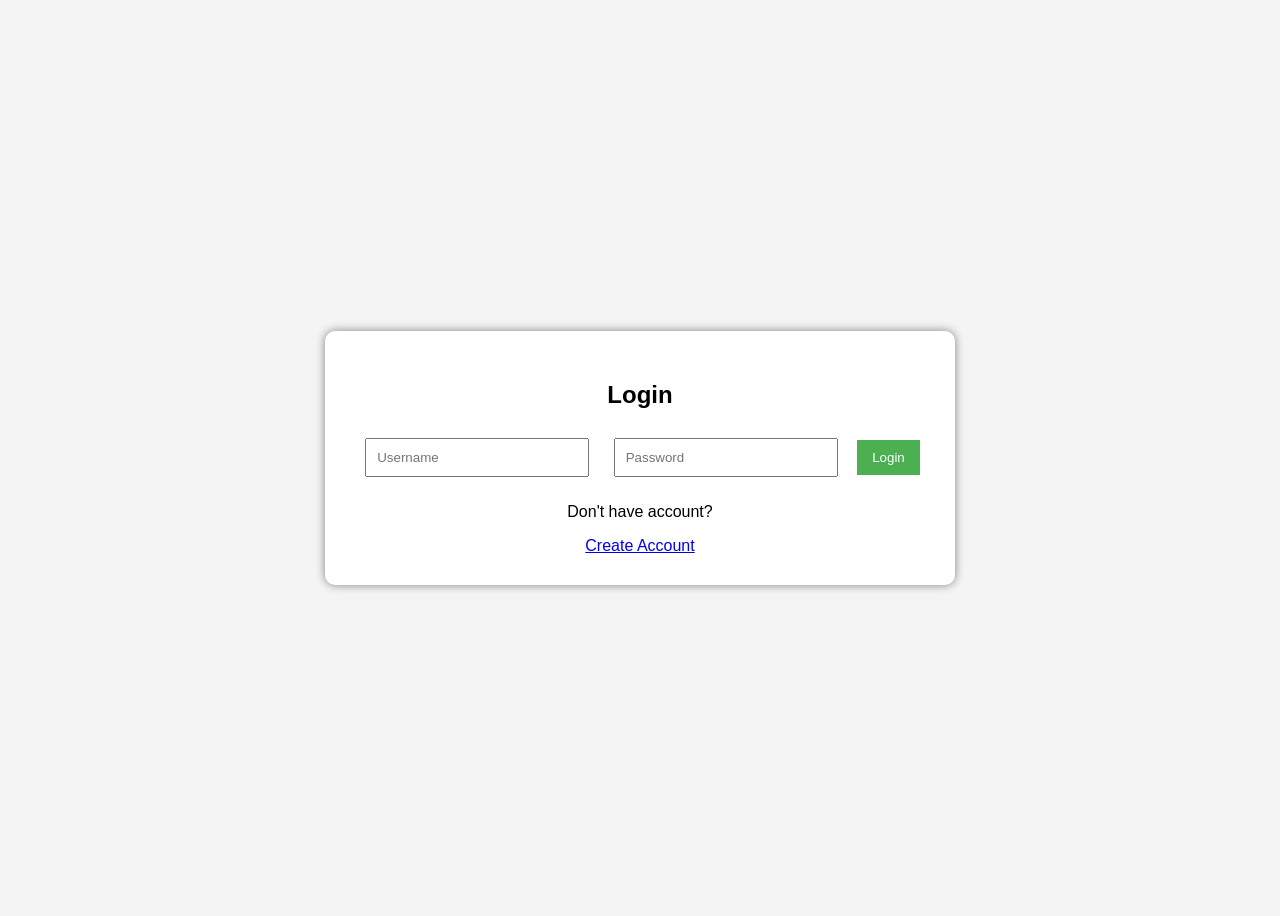
<file: index.html>
<!DOCTYPE html>
<html>
<head>
<title>Login</title>
<link rel="stylesheet" href="style.css">
</head>

<body>

<div class="container">
<h2>Login</h2>

<input type="text" id="loginUser" placeholder="Username">
<input type="password" id="loginPass" placeholder="Password">

<button onclick="login()">Login</button>

<p>Don't have account?</p>
<a href="signup.html">Create Account</a>

</div>

<script src="script.js"></script>

</body>
</html>
</file>
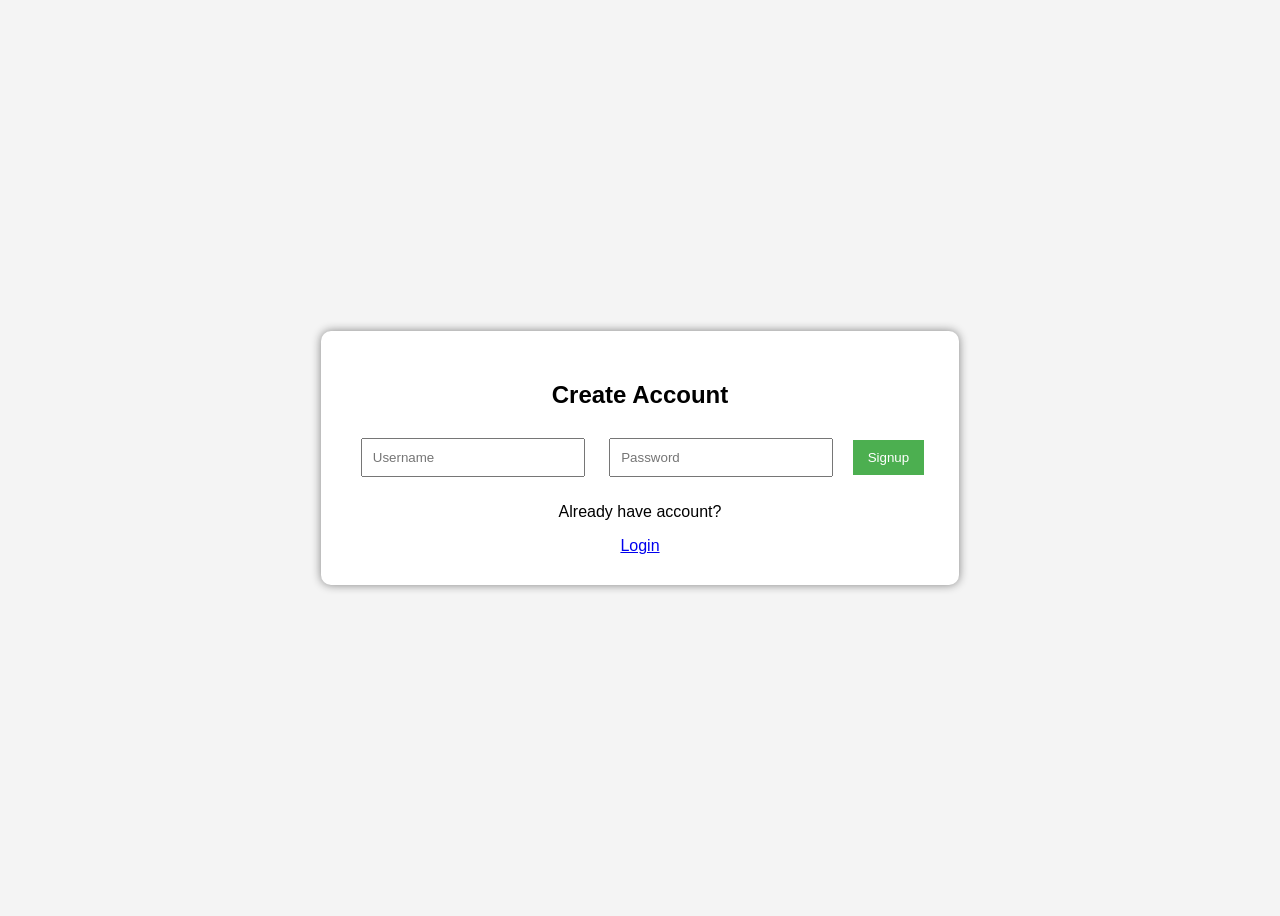
<file: signup.html>
<!DOCTYPE html>
<html>
<head>
<title>Signup</title>
<link rel="stylesheet" href="style.css">
</head>

<body>

<div class="container">
<h2>Create Account</h2>

<input type="text" id="signupUser" placeholder="Username">
<input type="password" id="signupPass" placeholder="Password">

<button onclick="signup()">Signup</button>

<p>Already have account?</p>
<a href="index.html">Login</a>

</div>

<script src="script.js"></script>

</body>
</html>
</file>
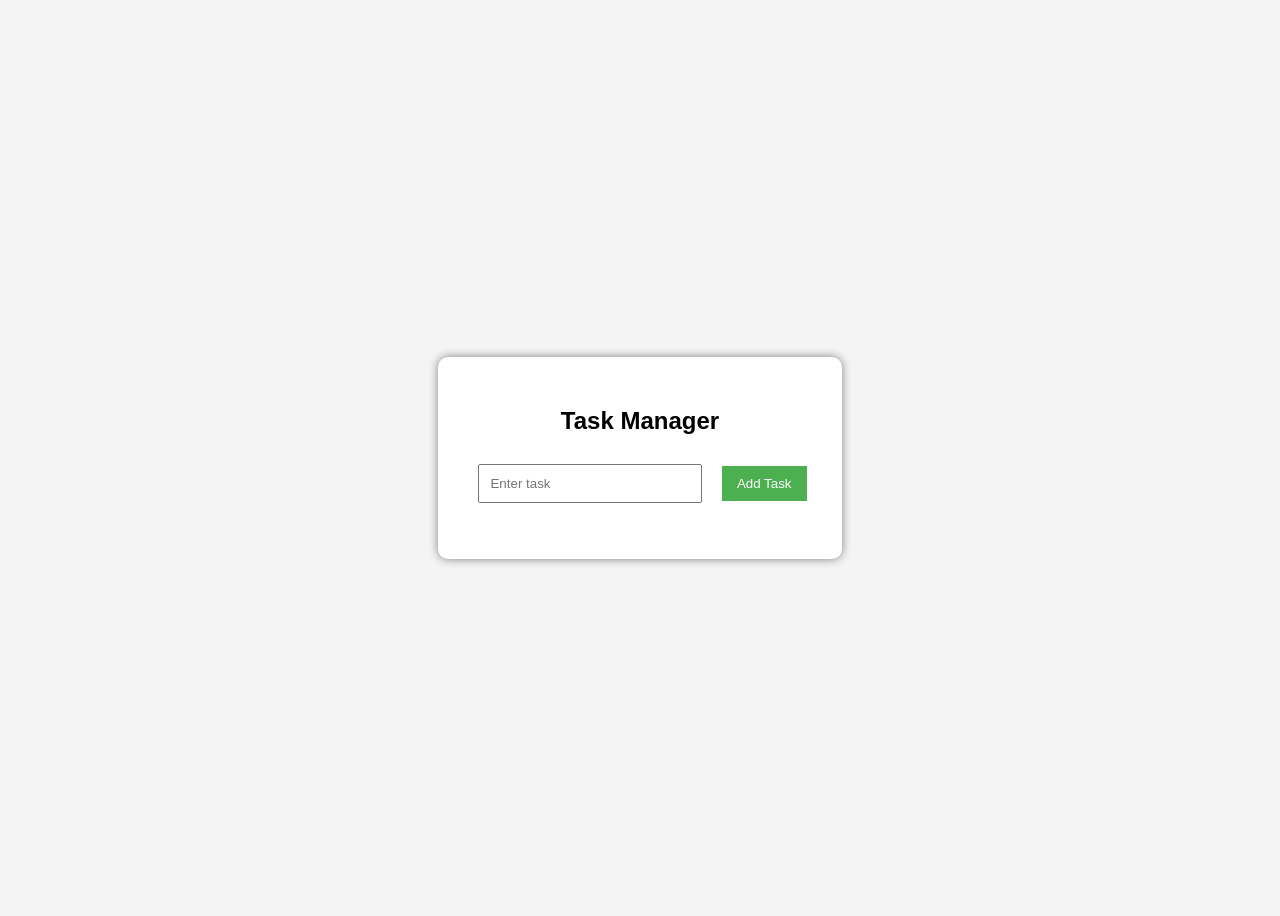
<file: task.html>
<!DOCTYPE html>
<html>
<head>
<title>Task Manager</title>
<link rel="stylesheet" href="style.css">
</head>

<body>

<div class="container">

<h2>Task Manager</h2>

<input type="text" id="taskInput" placeholder="Enter task">

<button onclick="addTask()">Add Task</button>

<ul id="taskList"></ul>

</div>

<script src="script.js"></script>

</body>
</html>
</file>
<file: style.css>
body{
font-family: Arial;
background:#f4f4f4;
display:flex;
justify-content:center;
align-items:center;
height:100vh;
}

.container{
background:white;
padding:30px;
border-radius:10px;
box-shadow:0 0 10px gray;
text-align:center;
}

input{
padding:10px;
margin:10px;
width:200px;
}

button{
padding:10px 15px;
margin:5px;
background:#4CAF50;
color:white;
border:none;
cursor:pointer;
}

ul{
list-style:none;
padding:0;
}

li{
padding:10px;
margin:5px;
background:#eee;
display:flex;
justify-content:space-between;
}
</file>
